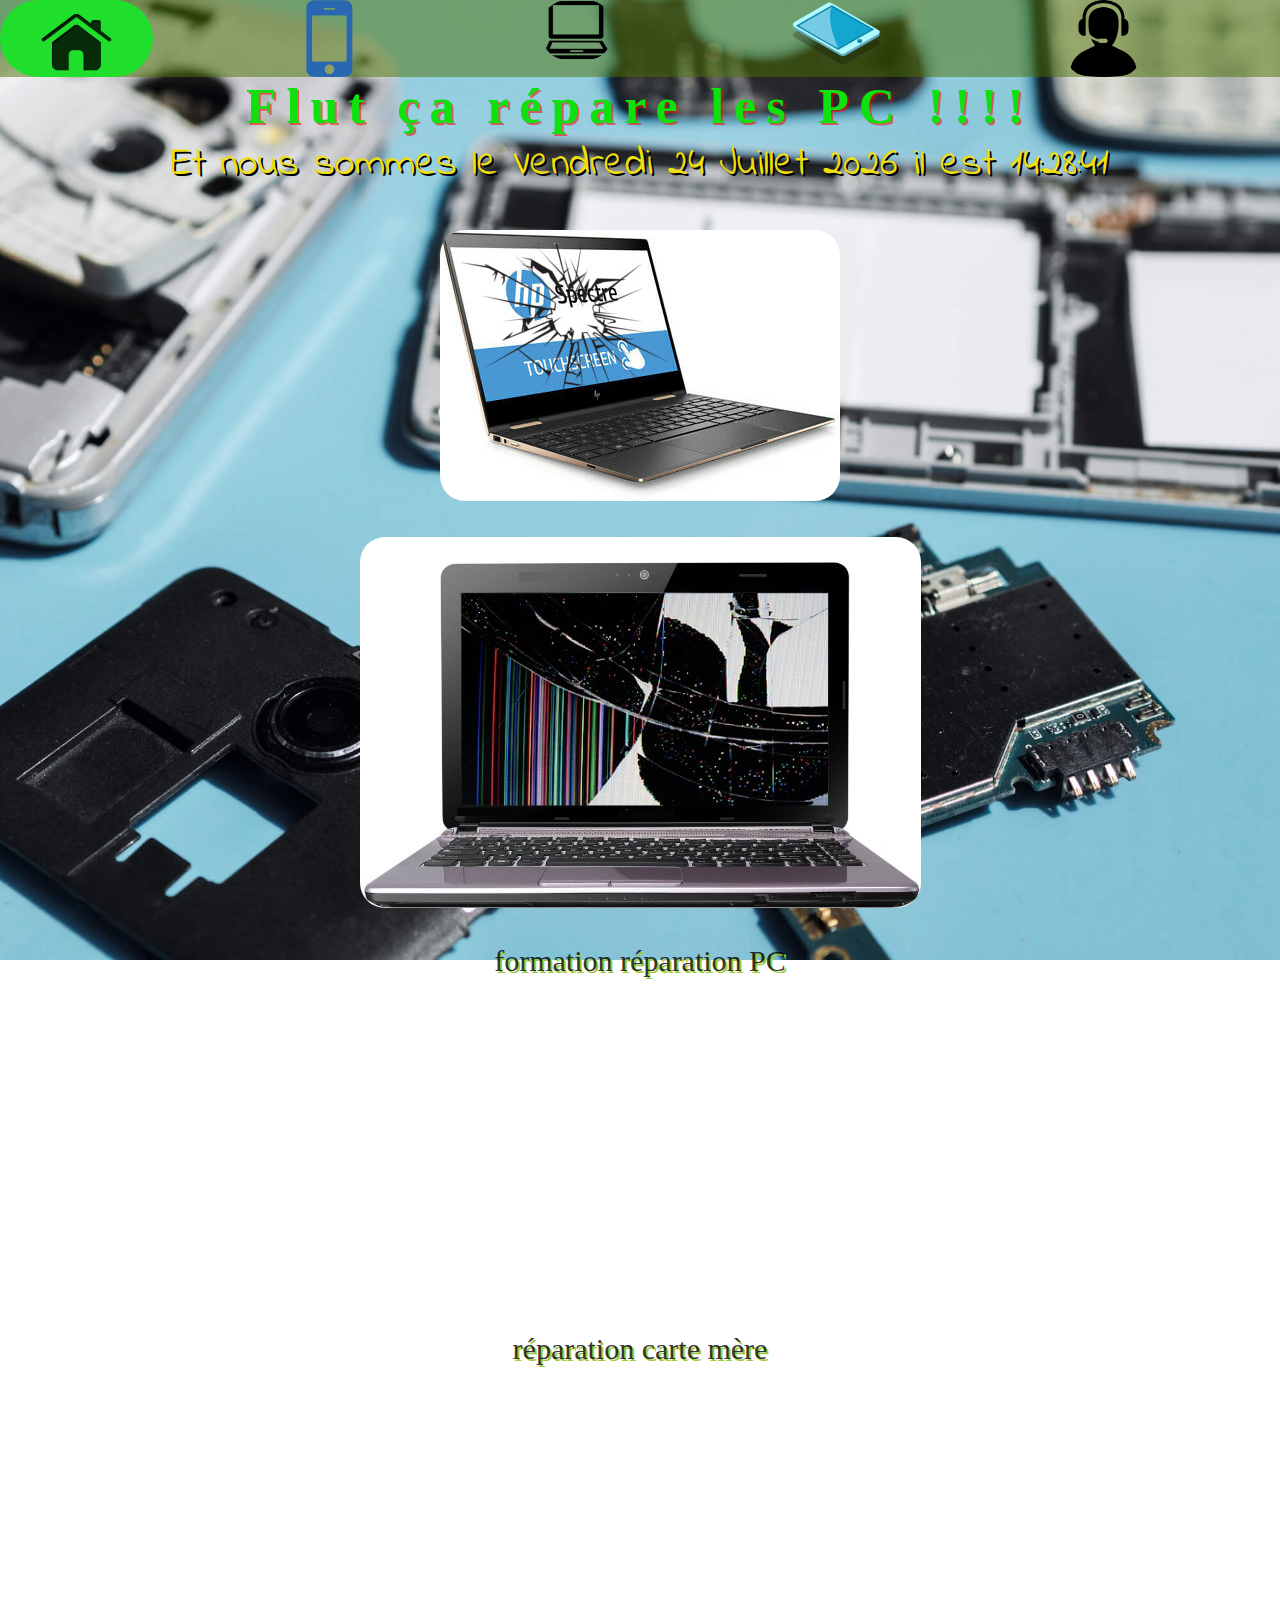
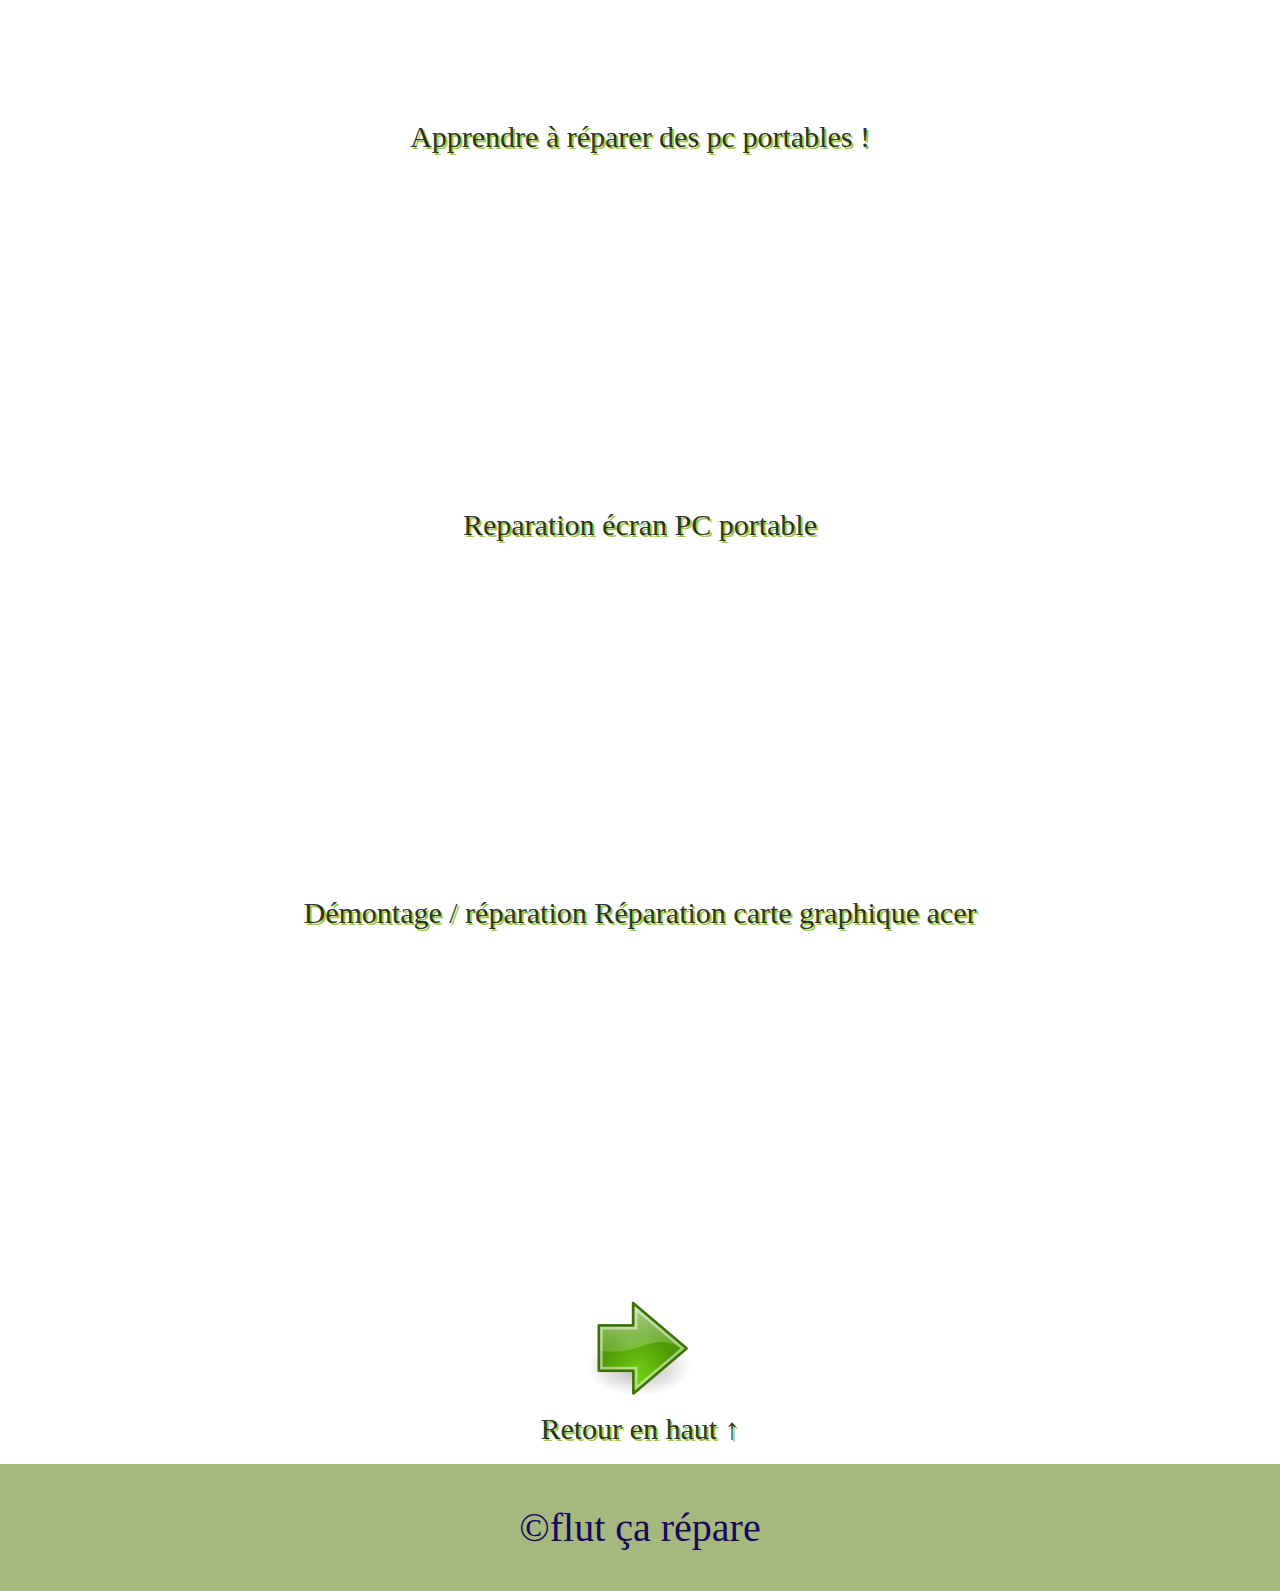
<file: flut c'est cassé 3.html>
<!DOCTYPE html>
<html lang="fr">

<head>
    <meta charset="UTF-8">
    <meta name="viewport" content="width=device-width, initial-scale=1.0">
    <link rel="stylesheet" href="style/c'est cassé.css">

    <link rel="icon" href="favicon.ico">
    <title>Les réparations mobile</title>

</head>


<body>
    <nav>

        <ul>
            <li><a class='active' href="index.html"><img src="icon/home.png" alt=""></a>
            </li>
            <li><a href="flut c'est cassé2.html"><img src="icon/fa_mobile.png" alt=""></a></li>
            <li><a href="flut c'est cassé 3.html"><img src="icon/computer.png" alt=""></a></li>
            <li><a href="flut c'est cassé4.html"><img src="icon/tablette.png" alt=""></a></li>

            <li><a href="formulaire.html"><img src="icon/help-support-icon-4.png" alt=""></a></li>

        </ul>
    </nav>


    <h1>Flut ça répare les PC !!!!</h1>
    <span id="date_time"></span>


    <br>
    <br>
    <img src="image/Réparation-PC-portable-HP-Spectre-x360-13-ae012nf-écran-cassé-vitre-fissurée.jpg" alt="Logo kreobox"
        title="Logo kreobox">
    <br>
    <br>

    <img src="image/reparation-dalle.jpg" alt="Logo kreobox" title="Logo kreobox">
    <br>
    <br>
    <a href="https://www.youtube.com/watch?v=qm0Quh45ibI" target="_blank">formation réparation PC</a>
    <br>
    <iframe width="500" height="300" src="https://www.youtube.com/embed/qm0Quh45ibI" title="YouTube video player"
        frameborder="0" allow="accelerometer; autoplay; clipboard-write; encrypted-media; gyroscope; picture-in-picture"
        allowfullscreen></iframe>
    <br>
    <br>
    <a href="https://www.youtube.com/watch?v=VTqfU5v4k2g" target="_blank">réparation carte mère</a>
    <br>
    <iframe width="500" height="300" src="https://www.youtube.com/embed/VTqfU5v4k2g" title="YouTube video player"
        frameborder="0" allow="accelerometer; autoplay; clipboard-write; encrypted-media; gyroscope; picture-in-picture"
        allowfullscreen></iframe>
    <br>
    <br>
    <a href="https://youtu.be/qm0Quh45ibI" target="_blank">Apprendre à réparer des pc portables !</a>
    <br>
    <iframe width="500" height="300" src="https://www.youtube.com/embed/qm0Quh45ibI" title="YouTube video player"
        frameborder="0" allow="accelerometer; autoplay; clipboard-write; encrypted-media; gyroscope; picture-in-picture"
        allowfullscreen></iframe>
    <br>
    <br>
    <a href="https://youtu.be/UieKRrDuC_I" target="_blank">Reparation écran PC portable</a>
    <br>
    <iframe width="500" height="300" src="https://www.youtube.com/embed/UieKRrDuC_I" title="YouTube video player"
        frameborder="0" allow="accelerometer; autoplay; clipboard-write; encrypted-media; gyroscope; picture-in-picture"
        allowfullscreen></iframe>
    <br>
    <br>
    <a href="https://youtu.be/8ml21nUlt38" target="_blank">Démontage / réparation Réparation carte graphique acer</a>
    <br>
    <iframe width="500" height="300" src="https://www.youtube.com/embed/8ml21nUlt38" title="YouTube video player"
        frameborder="0" allow="accelerometer; autoplay; clipboard-write; encrypted-media; gyroscope; picture-in-picture"
        allowfullscreen></iframe>
    <br>
    <br>

    <a href="flut c'est cassé4.html"><img src="icon/go-next-5.png" alt="flut c'est cassé4.html"></a>
    <a href="#" class="btn btn-default">Retour en haut ↑</a>
    <br>
    <footer>&copy;flut ça répare</footer>


    <script src="heure.js/heure.js"></script>
    <script type="text/javascript">window.onload = date_time('date_time');</script>
</body>
</file>
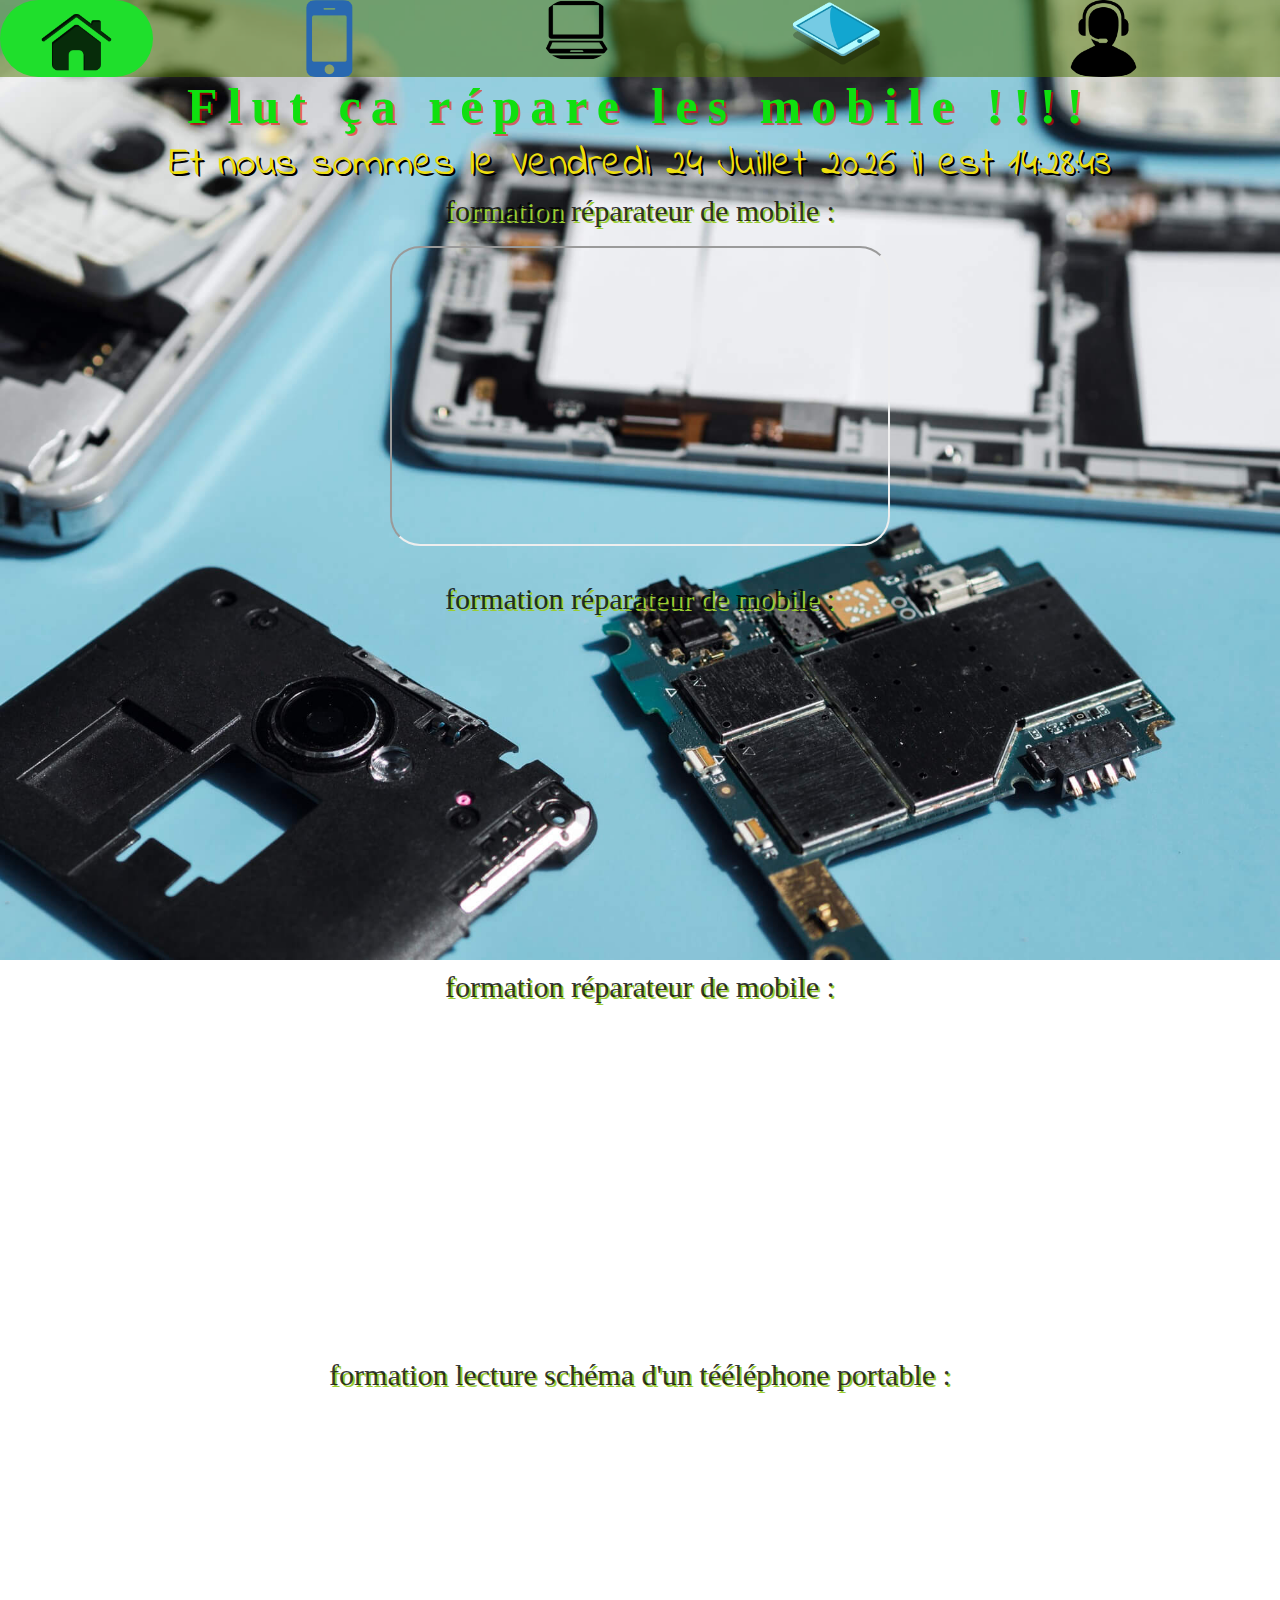
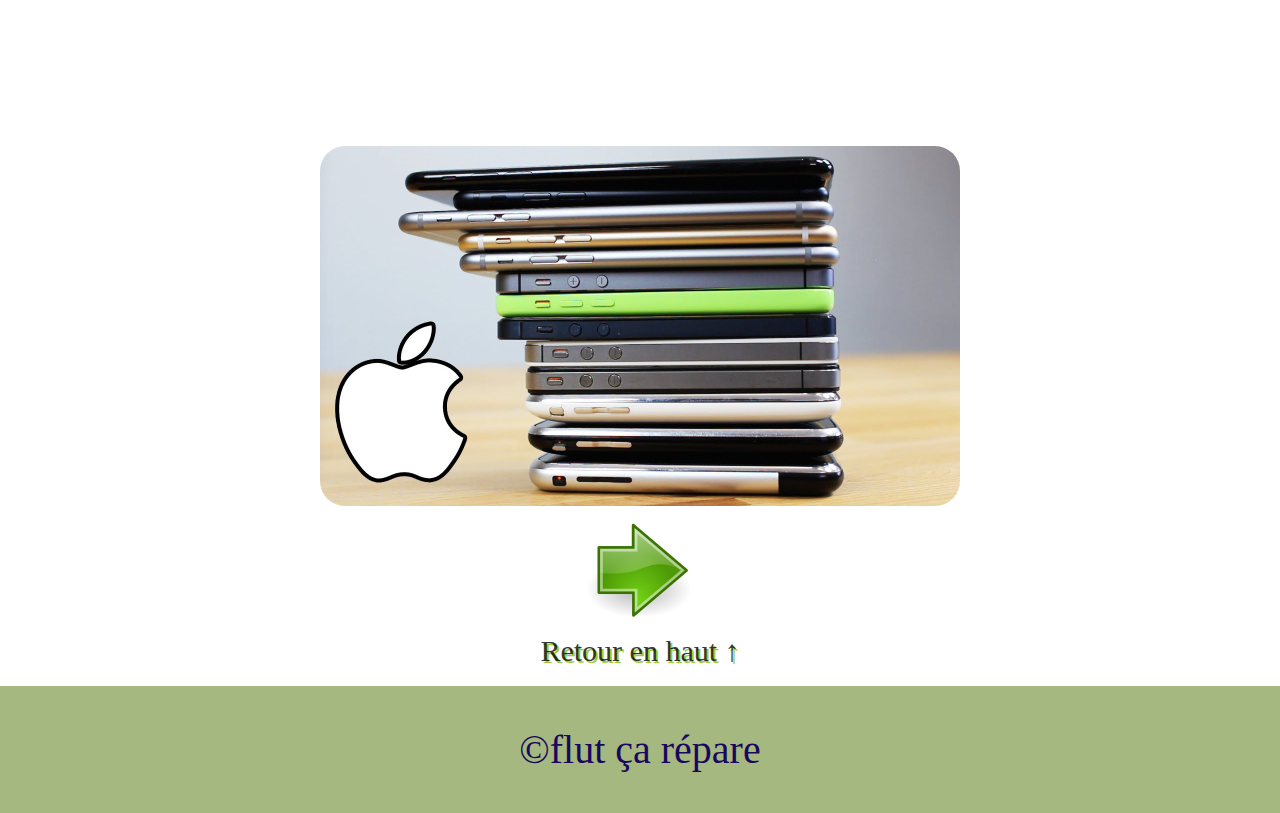
<file: flut c'est cassé2.html>
<!DOCTYPE html>
<html lang="fr">

<head>
    <meta charset="UTF-8">
    <meta http-equiv="X-UA-Compatible" content="IE=edge">
    <meta name="viewport" content="width=device-width, initial-scale=1.0">
    <link rel="stylesheet" href="style/c'est cassé.css">
    <title>Les réparations mobile</title>

</head>

<body>


    <nav>

        <ul>
            <li><a class='active' href="index.html"><img src="icon/home.png" alt=""></a>
            </li>
            <li><a href="flut c'est cassé2.html"><img src="icon/fa_mobile.png" alt=""></a></li>
            <li><a href="flut c'est cassé 3.html"><img src="icon/computer.png" alt=""></a></li>
            <li><a href="flut c'est cassé4.html"><img src="icon/tablette.png" alt=""></a></li>

            <li><a href="formulaire.html"><img src="icon/help-support-icon-4.png" alt=""></a></li>

        </ul>
    </nav>


    <h1>Flut ça répare les mobile !!!!</h1>

    <span id="date_time"></span>



    <a href="https://www.youtube.com/watch?v=zpG6PQiW7FM" target="_blank">formation réparateur de mobile :</a>
    <br>
    <!-- <iframe width="500" height="500" src="https://tidus.ddns.net/media/video/db/" frameborder="0" allowfullsreen></iframe> -->
    <iframe src="https://www.youtube.com/embed/zpG6PQiW7FM" width="500" height="300" frameborder="2"></iframe>
    <br>
    <br>
    <a href="https://youtu.be/gxiytsxTNHI" target="_blank">formation réparateur de mobile :</a>
    <br>
    <iframe width="500" height="300" src="https://www.youtube.com/embed/gxiytsxTNHI" title="YouTube video player"
        frameborder="0" allow="accelerometer; autoplay; clipboard-write; encrypted-media; gyroscope; picture-in-picture"
        allowfullscreen></iframe>
    <br>
    <br>
    <a href="https://youtu.be/cU67j0m5ifA" target="_blank">formation réparateur de mobile :</a>
    <br>
    <iframe width="500" height="300" src="https://www.youtube.com/embed/cU67j0m5ifA" title="YouTube video player"
        frameborder="0" allow="accelerometer; autoplay; clipboard-write; encrypted-media; gyroscope; picture-in-picture"
        allowfullscreen></iframe>
    <br>
    <br>
    <a href="https://youtu.be/DBe1Or621-A" target="_blank">formation lecture schéma d'un tééléphone portable :</a>
    <br>
    <iframe width="500" height="300" src="https://www.youtube.com/embed/DBe1Or621-A" title="YouTube video player"
        frameborder="0" allow="accelerometer; autoplay; clipboard-write; encrypted-media; gyroscope; picture-in-picture"
        allowfullscreen></iframe>
    <br>
    <br>

    <img src="image/maxresdefault.jpg" alt="Logo kreobox" title="Logo kreobox">



    <a href="flut c'est cassé 3.html"><img src="icon/go-next-5.png" alt="flut c'est cassé2.html"></a>
    <a href="#" class="btn btn-default">Retour en haut ↑</a>
    <br>

    <footer>&copy;flut ça répare</footer>


    <script src="heure.js/heure.js"></script>
    <script type="text/javascript">window.onload = date_time('date_time');</script>



</body>

</html>
</file>
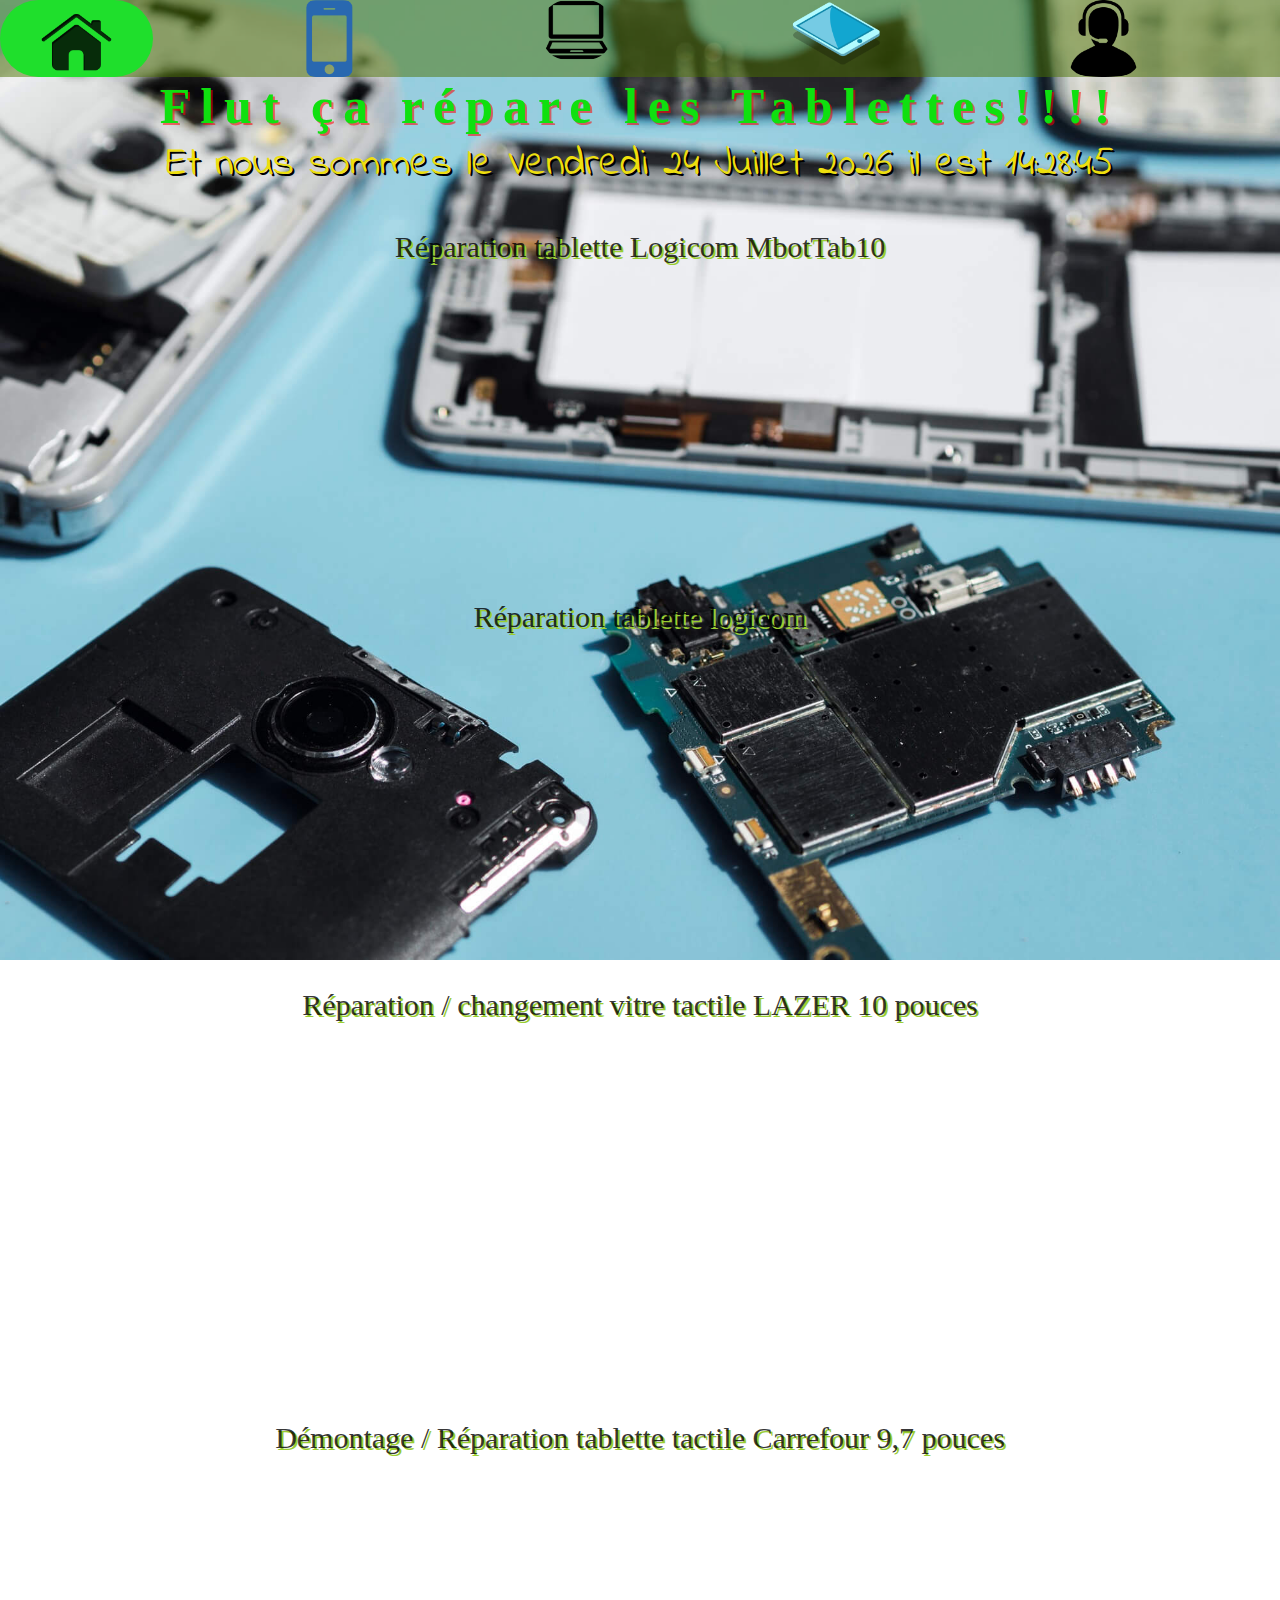
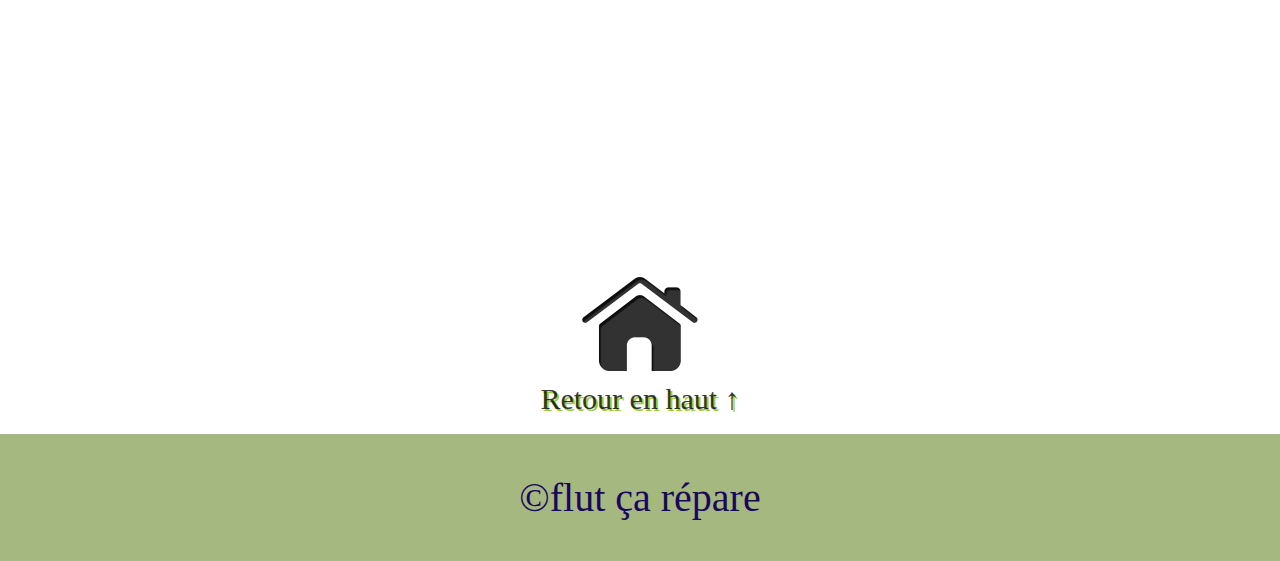
<file: flut c'est cassé4.html>
<!DOCTYPE html>
<html lang="fr">

<head>
    <meta charset="UTF-8">
    <meta name="viewport" content="width=device-width, initial-scale=1.0">
    <link rel="stylesheet" href="style/c'est cassé.css">

    <link rel="icon" href="favicon.ico">
    <title>Les réparations mobile</title>


</head>


<body>
    <nav>

        <ul>
            <li><a class='active' href="index.html"><img src="icon/home.png" alt=""></a>
            </li>
            <li><a href="flut c'est cassé2.html"><img src="icon/fa_mobile.png" alt=""></a></li>
            <li><a href="flut c'est cassé 3.html"><img src="icon/computer.png" alt=""></a></li>
            <li><a href="flut c'est cassé4.html"><img src="icon/tablette.png" alt=""></a></li>

            <li><a href="formulaire.html"><img src="icon/help-support-icon-4.png" alt=""></a></li>

        </ul>
    </nav>
    <h1>Flut ça répare les Tablettes!!!!</h1>
    <span id="date_time"></span>

    <br>
    <br>
    <a href="https://youtu.be/tYKr0aQqTO4" target="_blank">Réparation tablette Logicom MbotTab10</a>
    <br>
    <iframe width="500" height="300" src="https://www.youtube.com/embed/tYKr0aQqTO4" title="YouTube video player"
        frameborder="0" allow="accelerometer; autoplay; clipboard-write; encrypted-media; gyroscope; picture-in-picture"
        allowfullscreen></iframe>
    <br>
    <a href="https://youtu.be/HKohaK6mY24 " target="_blank">Réparation tablette logicom</a>
    <br>
    <iframe width="500" height="300" src="https://www.youtube.com/embed/HKohaK6mY24" title="YouTube video player"
        frameborder="0" allow="accelerometer; autoplay; clipboard-write; encrypted-media; gyroscope; picture-in-picture"
        allowfullscreen></iframe>
    <br>
    <br>
    <a href="https://youtu.be/OK3xjrrQIgQ" target="_blank">Réparation / changement vitre tactile LAZER 10 pouces</a>
    <br>
    <iframe width="459" height="345" src="https://www.youtube.com/embed/OK3xjrrQIgQ" title="YouTube video player"
        frameborder="0" allow="accelerometer; autoplay; clipboard-write; encrypted-media; gyroscope; picture-in-picture"
        allowfullscreen></iframe>
    <br>
    <br>
    <a href="https://youtu.be/Yw4V9db4EPo" target="_blank">Démontage / Réparation tablette tactile Carrefour 9,7
        pouces</a>
    <br>
    <iframe width="459" height="345" src="https://www.youtube.com/embed/Yw4V9db4EPo" title="YouTube video player"
        frameborder="0" allow="accelerometer; autoplay; clipboard-write; encrypted-media; gyroscope; picture-in-picture"
        allowfullscreen></iframe>
    <br>
    <br>
    <a href="index.html"><img src="icon/home.png" alt="flut c'est cassé2.html"></a>
    <a href="#" class="btn btn-default">Retour en haut ↑</a>
    <br>
    <footer>&copy;flut ça répare</footer>


    <script src="heure.js/heure.js"></script>
    <script type="text/javascript">window.onload = date_time('date_time');</script>


</body>

</html>
</file>
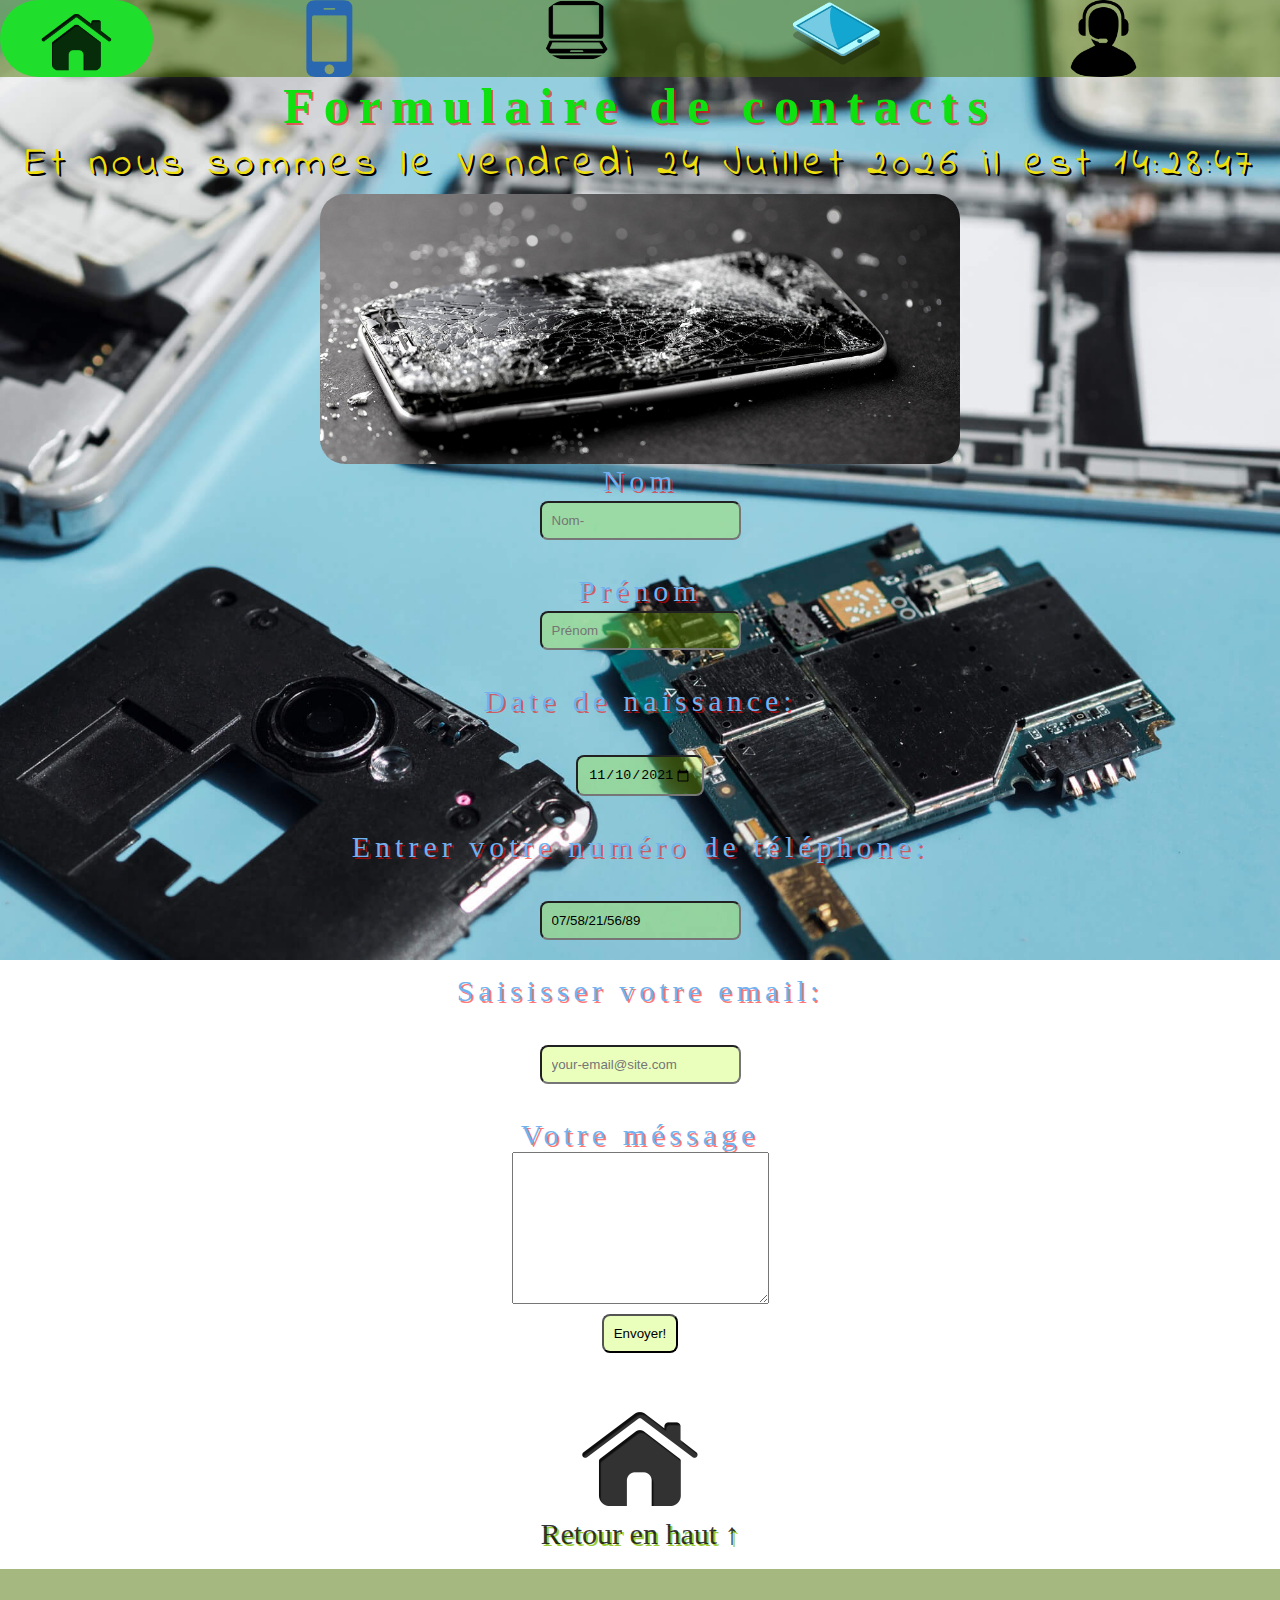
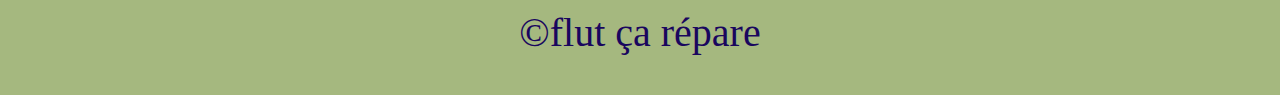
<file: formulaire.html>
<!DOCTYPE html>
<html lang="fr">

<head>
    <meta charset="UTF-8">
    <meta http-equiv="X-UA-Compatible" content="IE=edge">
    <meta name="viewport" content="width=device-width, initial-scale=1.0">


    <link rel="stylesheet" href="style/c'est cassé.css">
    <style>

    </style>

    <title>Formulaire de contact</title>
    <script src="heure.js/heure.js"></script>
</head>

<body>
    <nav>

        <ul>
            <li><a class='active' href="index.html"><img src="icon/home.png" alt=""></a>
            </li>
            <li><a href="flut c'est cassé2.html"><img src="icon/fa_mobile.png" alt=""></a></li>
            <li><a href="flut c'est cassé 3.html"><img src="icon/computer.png" alt=""></a></li>
            <li><a href="flut c'est cassé4.html"><img src="icon/tablette.png" alt=""></a></li>

            <li><a href="formulaire.html"><img src="icon/help-support-icon-4.png" alt=""></a></li>

        </ul>
    </nav>





    <form>
        <h1>Formulaire de contacts</h1>
        <span id="date_time"></span>
        <script type="text/javascript">window.onload = date_time('date_time');</script>
        <img src="image/ecran-iphone7-casse.jpg" alt="Logo kreobox" title="Logo kreobox">

        <label for="Nom">Nom</label>
        <br>

        <input type="text" name="name" id="name" placeholder="Nom-" required>
        <br><br>

        <label for="Prénom">Prénom</label>
        <br>

        <input type="text" Prénom="Prénom" id="Prénom" placeholder="Prénom" required>
        <br>
        <br>





        <label for="start">Date de naissance:</label> <br><br>


        <input type="date" id="start" name="trip-start" value="2021-11-10" min="1900-01-01" max="2021-12-31">
        <br>
        <br>
        <label for="phone">Entrer votre numéro de téléphone:</label>
        <br>
        <br>

        <input type="telephone" id="phone" name="telephone" value="07/58/21/56/89">
        <br>


        <br>


        <label for="email">Saisisser votre email: </label>
        <br>
        <br>
        <input type="email" name="email" id="email" placeholder="your-email@site.com" required>
        <br>
        <br>
        <label for="">Votre méssage</label><br>
        <textarea name="message" id="message" cols="30" rows="10"></textarea>
        <br>

        <input type="submit" value="Envoyer!">


    </form>
    <br>
    <br>
    <a href="index.html"><img src="icon/home.png" alt="flut c'est cassé2.html"></a>
    <a href="#" class="btn btn-default">Retour en haut ↑</a>
    <br>
    <footer>&copy;flut ça répare</footer>


    <script src="heure.js/heure.js"></script>
    <script type="text/javascript">window.onload = date_time('date_time');</script>
</body>

</html>
</file>
